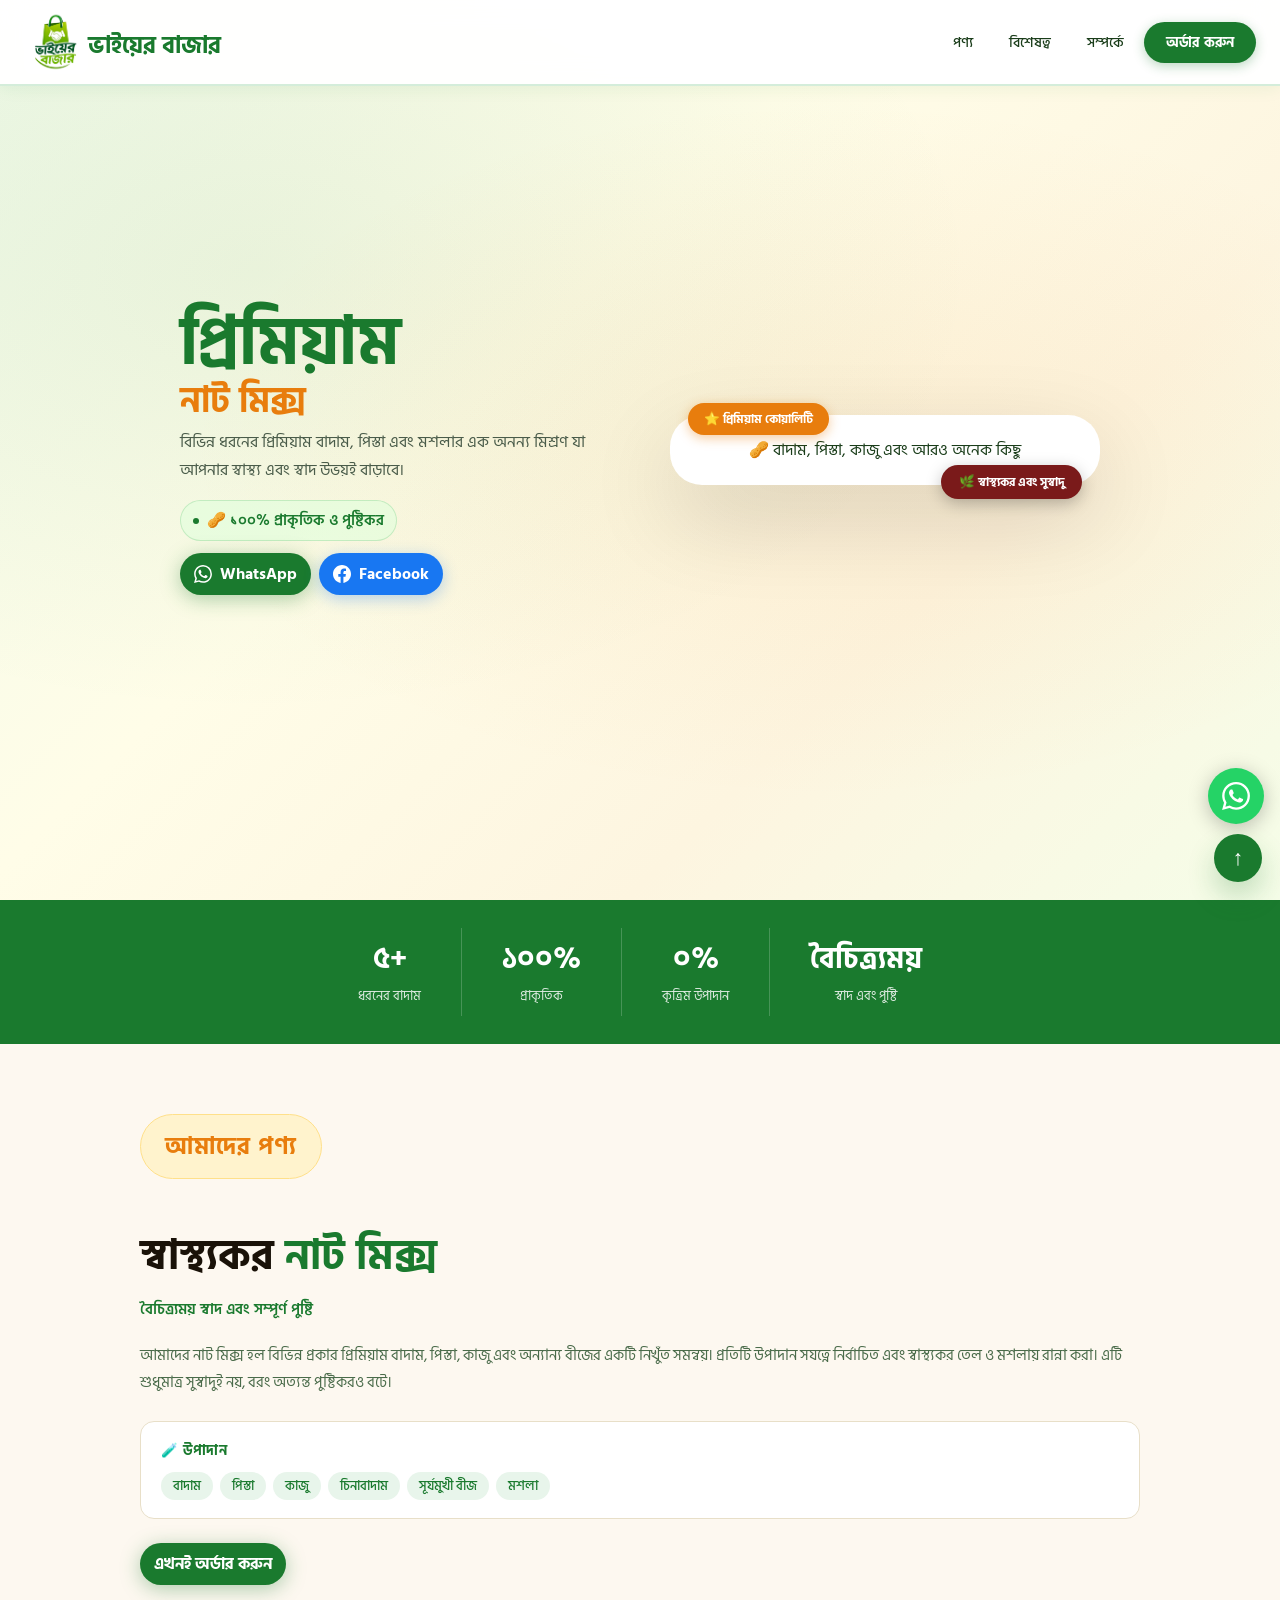
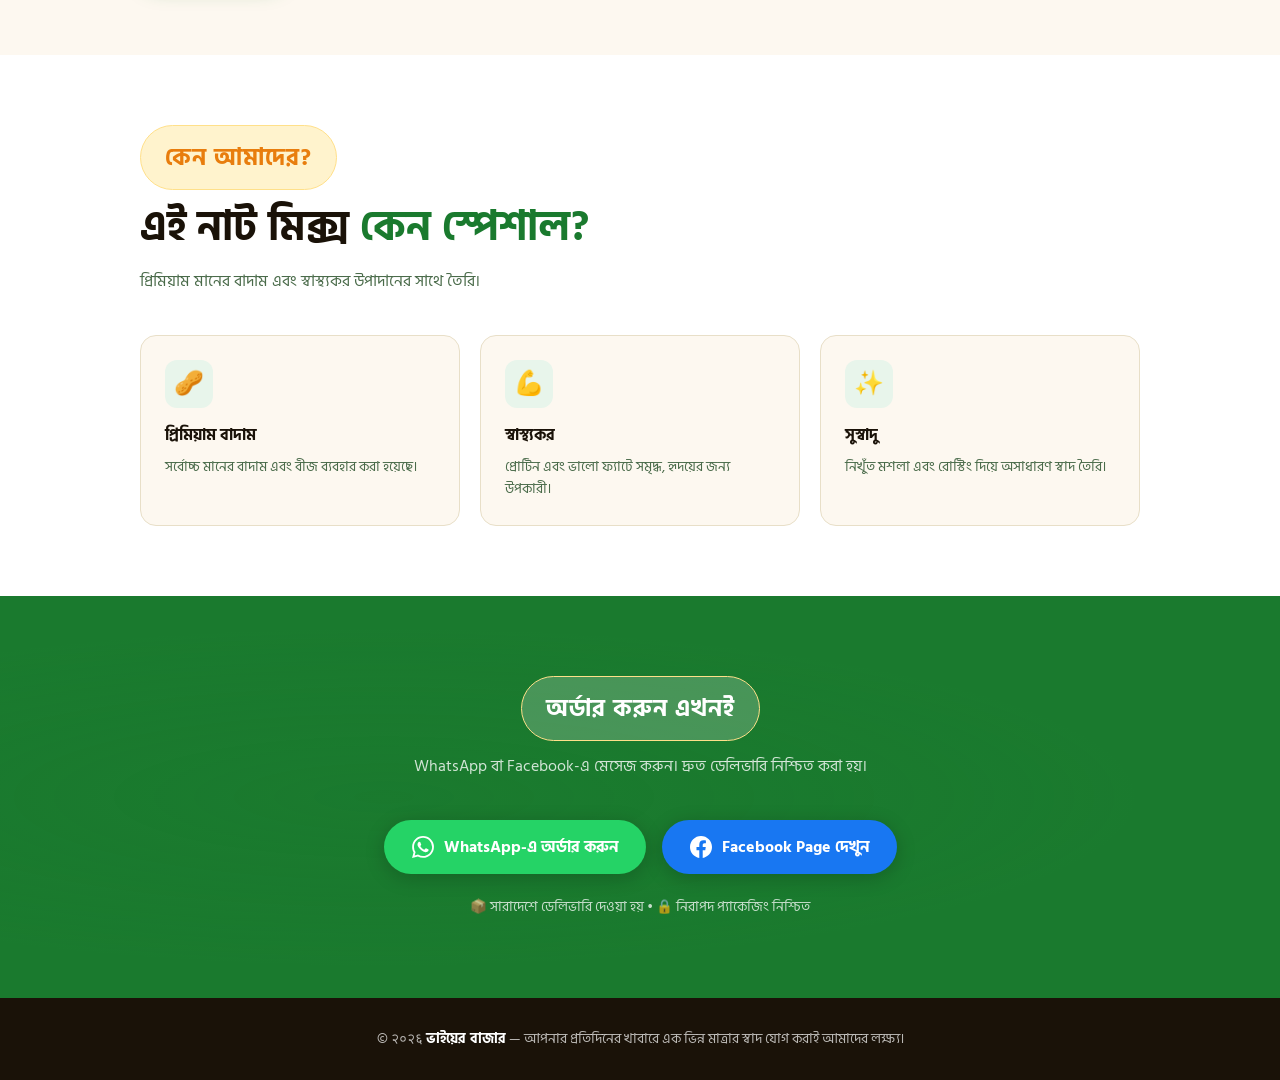
<file: products/nuts.html>
<!doctype html>
<html lang="bn">
  <head>
    <meta charset="UTF-8" />
    <meta name="viewport" content="width=device-width, initial-scale=1.0" />
    <link rel="icon" type="image/x-icon" href="/assets/bhaier-bazar.jpg" />

    <meta property="og:title" content="প্রিমিয়াম নাট মিক্স | ভাইয়ের বাজার" />
    <meta
      name="description"
      content="ভাইয়ের বাজারের প্রিমিয়াম নাট মিক্স - বাদাম, পিস্তা এবং অন্যান্য মশলাদার মিক্স। স্বাস্থ্যকর এবং সুস্বাদু।"
    />
    <meta
      name="keywords"
      content="নাট মিক্স, বাদাম, পিস্তা, কাজু, চিনাবাদাম, ভাইয়ের বাজার"
    />
    <meta
      property="og:image"
      content="https://bhaierbazar.com/assets/nuts-mix.jpg"
    />
    <meta
      property="og:url"
      content="https://bhaierbazar.com/products/nuts.html"
    />
    <meta property="og:type" content="website" />

    <title>প্রিমিয়াম নাট মিক্স | ভাইয়ের বাজার</title>
    <link rel="preconnect" href="https://fonts.googleapis.com" />
    <link rel="canonical" href="https://bhaierbazar.com/products/nuts.html" />
    <link
      href="https://fonts.googleapis.com/css2?family=Hind+Siliguri:wght@300;400;500;600;700&display=swap"
      rel="stylesheet"
    />
    <link rel="stylesheet" href="../styles.css" />
    <script type="application/ld+json">
      {
        "@context": "https://schema.org",
        "@type": "Product",
        "name": "প্রিমিয়াম নাট মিক্স",
        "brand": {
          "@type": "Brand",
          "name": "ভাইয়ের বাজার"
        },
        "description": "স্বাস্থ্যকর এবং সুস্বাদু নাট মিক্স",
        "image": "https://bhaierbazar.com/assets/nuts-mix.jpg"
      }
    </script>
  </head>
  <body id="top">
    <!-- NAV -->
    <nav>
      <a href="/" class="nav-logo">
        <img src="../assets/logo.jpg" alt="ভাইয়ের বাজার লোগো" />
        <div class="nav-logo-text">
          <span class="brand">ভাইয়ের বাজার</span>
        </div>
      </a>
      <div class="nav-links">
        <a href="/#categories">পণ্য</a>
        <a href="#why">বিশেষত্ব</a>
        <a href="/#about">সম্পর্কে</a>
        <a href="#order" class="nav-order">অর্ডার করুন</a>
      </div>
    </nav>

    <!-- HERO -->
    <section class="hero">
      <div class="hero-inner">
        <div class="hero-text">
          <h1>
            প্রিমিয়াম <br />
            <span class="orange-line">নাট মিক্স</span>
          </h1>
          <p class="hero-sub">
            বিভিন্ন ধরনের প্রিমিয়াম বাদাম, পিস্তা এবং মশলার এক অনন্য মিশ্রণ যা
            আপনার স্বাস্থ্য এবং স্বাদ উভয়ই বাড়াবে।
          </p>
          <div class="hero-badge">
            <span></span> 🥜 ১০০% প্রাকৃতিক ও পুষ্টিকর
          </div>
          <div class="hero-cta">
            <a
              href="https://wa.me/8801869051881?text=নাট%20মিক্স%20সম্পর্কে%20জানতে%20চাই"
              class="btn-primary"
              target="_blank"
            >
              <svg width="18" height="18" viewBox="0 0 24 24" fill="white">
                <path
                  d="M17.472 14.382c-.297-.149-1.758-.867-2.03-.967-.273-.099-.471-.148-.67.15-.197.297-.767.966-.94 1.164-.173.199-.347.223-.644.075-.297-.15-1.255-.463-2.39-1.475-.883-.788-1.48-1.761-1.653-2.059-.173-.297-.018-.458.13-.606.134-.133.298-.347.446-.52.149-.174.198-.298.298-.497.099-.198.05-.371-.025-.52-.075-.149-.669-1.612-.916-2.207-.242-.579-.487-.5-.669-.51-.173-.008-.371-.01-.57-.01-.198 0-.52.074-.792.372-.272.297-1.04 1.016-1.04 2.479 0 1.462 1.065 2.875 1.213 3.074.149.198 2.096 3.2 5.077 4.487.709.306 1.262.489 1.694.625.712.227 1.36.195 1.871.118.571-.085 1.758-.719 2.006-1.413.248-.694.248-1.289.173-1.413-.074-.124-.272-.198-.57-.347m-5.421 7.403h-.004a9.87 9.87 0 01-5.031-1.378l-.361-.214-3.741.982.998-3.648-.235-.374a9.86 9.86 0 01-1.51-5.26c.001-5.45 4.436-9.884 9.888-9.884 2.64 0 5.122 1.03 6.988 2.898a9.825 9.825 0 012.893 6.994c-.003 5.45-4.437 9.884-9.885 9.884m8.413-18.297A11.815 11.815 0 0012.05 0C5.495 0 .16 5.335.157 11.892c0 2.096.547 4.142 1.588 5.945L.057 24l6.305-1.654a11.882 11.882 0 005.683 1.448h.005c6.554 0 11.89-5.335 11.893-11.893a11.821 11.821 0 00-3.48-8.413Z"
                />
              </svg>
              WhatsApp
            </a>
            <a
              href="https://www.facebook.com/bhaier.bazar"
              class="btn-secondary"
              target="_blank"
            >
              <svg width="18" height="18" viewBox="0 0 24 24" fill="white">
                <path
                  d="M24 12.073c0-6.627-5.373-12-12-12s-12 5.373-12 12c0 5.99 4.388 10.954 10.125 11.854v-8.385H7.078v-3.47h3.047V9.43c0-3.007 1.792-4.669 4.533-4.669 1.312 0 2.686.235 2.686.235v2.953H15.83c-1.491 0-1.956.925-1.956 1.874v2.25h3.328l-.532 3.47h-2.796v8.385C19.612 23.027 24 18.062 24 12.073z"
                />
              </svg>
              Facebook
            </a>
          </div>
        </div>
        <div class="hero-img">
          <div class="hero-img-wrap">
            <div class="hero-img-top-badge">⭐ প্রিমিয়াম কোয়ালিটি</div>
            <div class="hero-showcase-nuts">
              🥜 বাদাম, পিস্তা, কাজু এবং আরও অনেক কিছু
            </div>
            <div class="hero-img-badge">🌿 স্বাস্থ্যকর এবং সুস্বাদু</div>
          </div>
        </div>
      </div>
    </section>

    <!-- STATS -->
    <div class="stats-bar">
      <div class="stat">
        <span class="stat-num">৫+</span
        ><span class="stat-label">ধরনের বাদাম</span>
      </div>
      <div class="stat">
        <span class="stat-num">১০০%</span
        ><span class="stat-label">প্রাকৃতিক</span>
      </div>
      <div class="stat">
        <span class="stat-num">০%</span
        ><span class="stat-label">কৃত্রিম উপাদান</span>
      </div>
      <div class="stat">
        <span class="stat-num">বৈচিত্র্যময়</span
        ><span class="stat-label">স্বাদ এবং পুষ্টি</span>
      </div>
    </div>

    <!-- ABOUT PRODUCT -->
    <section id="product">
      <div class="section-inner">
        <span class="section-tag">আমাদের পণ্য</span>
        <div class="product-layout">
          <div class="product-info">
            <h3 class="section-title">স্বাস্থ্যকর <em>নাট মিক্স</em></h3>
            <div class="product-tagline">
              বৈচিত্র্যময় স্বাদ এবং সম্পূর্ণ পুষ্টি
            </div>
            <p class="product-desc">
              আমাদের নাট মিক্স হল বিভিন্ন প্রকার প্রিমিয়াম বাদাম, পিস্তা, কাজু
              এবং অন্যান্য বীজের একটি নিখুঁত সমন্বয়। প্রতিটি উপাদান সযত্নে
              নির্বাচিত এবং স্বাস্থ্যকর তেল ও মশলায় রান্না করা। এটি শুধুমাত্র
              সুস্বাদুই নয়, বরং অত্যন্ত পুষ্টিকরও বটে।
            </p>
            <div class="ingredients-box">
              <h4>🧪 উপাদান</h4>
              <div class="ingredient-tags">
                <span class="tag">বাদাম</span>
                <span class="tag">পিস্তা</span>
                <span class="tag">কাজু</span>
                <span class="tag">চিনাবাদাম</span>
                <span class="tag">সূর্যমুখী বীজ</span>
                <span class="tag">মশলা</span>
              </div>
            </div>
            <div class="hero-cta">
              <a
                href="https://wa.me/8801869051881?text=নাট%20মিক্স%20অর্ডার%20করতে%20চাই"
                class="btn-primary"
                target="_blank"
              >
                এখনই অর্ডার করুন
              </a>
            </div>
          </div>
        </div>
      </div>
    </section>

    <!-- WHY SPECIAL -->
    <section id="why">
      <div class="section-inner">
        <span class="section-tag">কেন আমাদের?</span>
        <h2 class="section-title">এই নাট মিক্স <em>কেন স্পেশাল?</em></h2>
        <p class="section-sub">
          প্রিমিয়াম মানের বাদাম এবং স্বাস্থ্যকর উপাদানের সাথে তৈরি।
        </p>
        <div class="why-grid">
          <div class="why-card">
            <div class="why-icon">🥜</div>
            <h3>প্রিমিয়াম বাদাম</h3>
            <p>সর্বোচ্চ মানের বাদাম এবং বীজ ব্যবহার করা হয়েছে।</p>
          </div>
          <div class="why-card">
            <div class="why-icon">💪</div>
            <h3>স্বাস্থ্যকর</h3>
            <p>প্রোটিন এবং ভালো ফ্যাটে সমৃদ্ধ, হৃদয়ের জন্য উপকারী।</p>
          </div>
          <div class="why-card">
            <div class="why-icon">✨</div>
            <h3>সুস্বাদু</h3>
            <p>নিখুঁত মশলা এবং রোস্টিং দিয়ে অসাধারণ স্বাদ তৈরি।</p>
          </div>
        </div>
      </div>
    </section>

    <!-- ORDER -->
    <section id="order">
      <div class="section-inner">
        <span class="section-tag">অর্ডার করুন এখনই</span>
        <p class="section-sub">
          WhatsApp বা Facebook-এ মেসেজ করুন। দ্রুত ডেলিভারি নিশ্চিত করা হয়।
        </p>
        <div class="order-buttons">
          <a
            href="https://wa.me/8801869051881"
            class="btn-whatsapp"
            target="_blank"
          >
            <svg
              class="btn-icon"
              viewBox="0 0 24 24"
              xmlns="http://www.w3.org/2000/svg"
            >
              <path
                d="M17.472 14.382c-.297-.149-1.758-.867-2.03-.967-.273-.099-.471-.148-.67.15-.197.297-.767.966-.94 1.164-.173.199-.347.223-.644.075-.297-.15-1.255-.463-2.39-1.475-.883-.788-1.48-1.761-1.653-2.059-.173-.297-.018-.458.13-.606.134-.133.298-.347.446-.52.149-.174.198-.298.298-.497.099-.198.05-.371-.025-.52-.075-.149-.669-1.612-.916-2.207-.242-.579-.487-.5-.669-.51-.173-.008-.371-.01-.57-.01-.198 0-.52.074-.792.372-.272.297-1.04 1.016-1.04 2.479 0 1.462 1.065 2.875 1.213 3.074.149.198 2.096 3.2 5.077 4.487.709.306 1.262.489 1.694.625.712.227 1.36.195 1.871.118.571-.085 1.758-.719 2.006-1.413.248-.694.248-1.289.173-1.413-.074-.124-.272-.198-.57-.347m-5.421 7.403h-.004a9.87 9.87 0 01-5.031-1.378l-.361-.214-3.741.982.998-3.648-.235-.374a9.86 9.86 0 01-1.51-5.26c.001-5.45 4.436-9.884 9.888-9.884 2.64 0 5.122 1.03 6.988 2.898a9.825 9.825 0 012.893 6.994c-.003 5.45-4.437 9.884-9.885 9.884m8.413-18.297A11.815 11.815 0 0012.05 0C5.495 0 .16 5.335.157 11.892c0 2.096.547 4.142 1.588 5.945L.057 24l6.305-1.654a11.882 11.882 0 005.683 1.448h.005c6.554 0 11.89-5.335 11.893-11.893a11.821 11.821 0 00-3.48-8.413Z"
                fill="white"
              />
            </svg>
            WhatsApp-এ অর্ডার করুন
          </a>
          <a
            href="https://www.facebook.com/bhaier.bazar"
            class="btn-facebook"
            target="_blank"
          >
            <svg
              class="btn-icon"
              viewBox="0 0 24 24"
              xmlns="http://www.w3.org/2000/svg"
            >
              <path
                d="M24 12.073c0-6.627-5.373-12-12-12s-12 5.373-12 12c0 5.99 4.388 10.954 10.125 11.854v-8.385H7.078v-3.47h3.047V9.43c0-3.007 1.792-4.669 4.533-4.669 1.312 0 2.686.235 2.686.235v2.953H15.83c-1.491 0-1.956.925-1.956 1.874v2.25h3.328l-.532 3.47h-2.796v8.385C19.612 23.027 24 18.062 24 12.073z"
                fill="white"
              />
            </svg>
            Facebook Page দেখুন
          </a>
        </div>
        <p class="order-note">
          📦 সারাদেশে ডেলিভারি দেওয়া হয় • 🔒 নিরাপদ প্যাকেজিং নিশ্চিত
        </p>
      </div>
    </section>

    <!-- FOOTER -->
    <footer>
      <p>
        © २०२६ <strong>ভাইয়ের বাজার</strong> — আপনার প্রতিদিনের খাবারে এক ভিন্ন
        মাত্রার স্বাদ যোগ করাই আমাদের লক্ষ্য।
      </p>
    </footer>

    <!-- FLOATING ACTIONS -->
    <div class="float-actions">
      <a
        href="https://wa.me/8801869051881"
        class="float-wa"
        target="_blank"
        title="WhatsApp-এ অর্ডার করুন"
      >
        <svg viewBox="0 0 24 24" xmlns="http://www.w3.org/2000/svg">
          <path
            d="M17.472 14.382c-.297-.149-1.758-.867-2.03-.967-.273-.099-.471-.148-.67.15-.197.297-.767.966-.94 1.164-.173.199-.347.223-.644.075-.297-.15-1.255-.463-2.39-1.475-.883-.788-1.48-1.761-1.653-2.059-.173-.297-.018-.458.13-.606.134-.133.298-.347.446-.52.149-.174.198-.298.298-.497.099-.198.05-.371-.025-.52-.075-.149-.669-1.612-.916-2.207-.242-.579-.487-.5-.669-.51-.173-.008-.371-.01-.57-.01-.198 0-.52.074-.792.372-.272.297-1.04 1.016-1.04 2.479 0 1.462 1.065 2.875 1.213 3.074.149.198 2.096 3.2 5.077 4.487.709.306 1.262.489 1.694.625.712.227 1.36.195 1.871.118.571-.085 1.758-.719 2.006-1.413.248-.694.248-1.289.173-1.413-.074-.124-.272-.198-.57-.347m-5.421 7.403h-.004a9.87 9.87 0 01-5.031-1.378l-.361-.214-3.741.982.998-3.648-.235-.374a9.86 9.86 0 01-1.51-5.26c.001-5.45 4.436-9.884 9.888-9.884 2.64 0 5.122 1.03 6.988 2.898a9.825 9.825 0 012.893 6.994c-.003 5.45-4.437 9.884-9.885 9.884m8.413-18.297A11.815 11.815 0 0012.05 0C5.495 0 .16 5.335.157 11.892c0 2.096.547 4.142 1.588 5.945L.057 24l6.305-1.654a11.882 11.882 0 005.683 1.448h.005c6.554 0 11.89-5.335 11.893-11.893a11.821 11.821 0 00-3.48-8.413Z"
          />
        </svg>
      </a>
      <a href="#top" class="scroll-top-btn" aria-label="উপরে যান">↑</a>
    </div>
  </body>
</html>
</file>
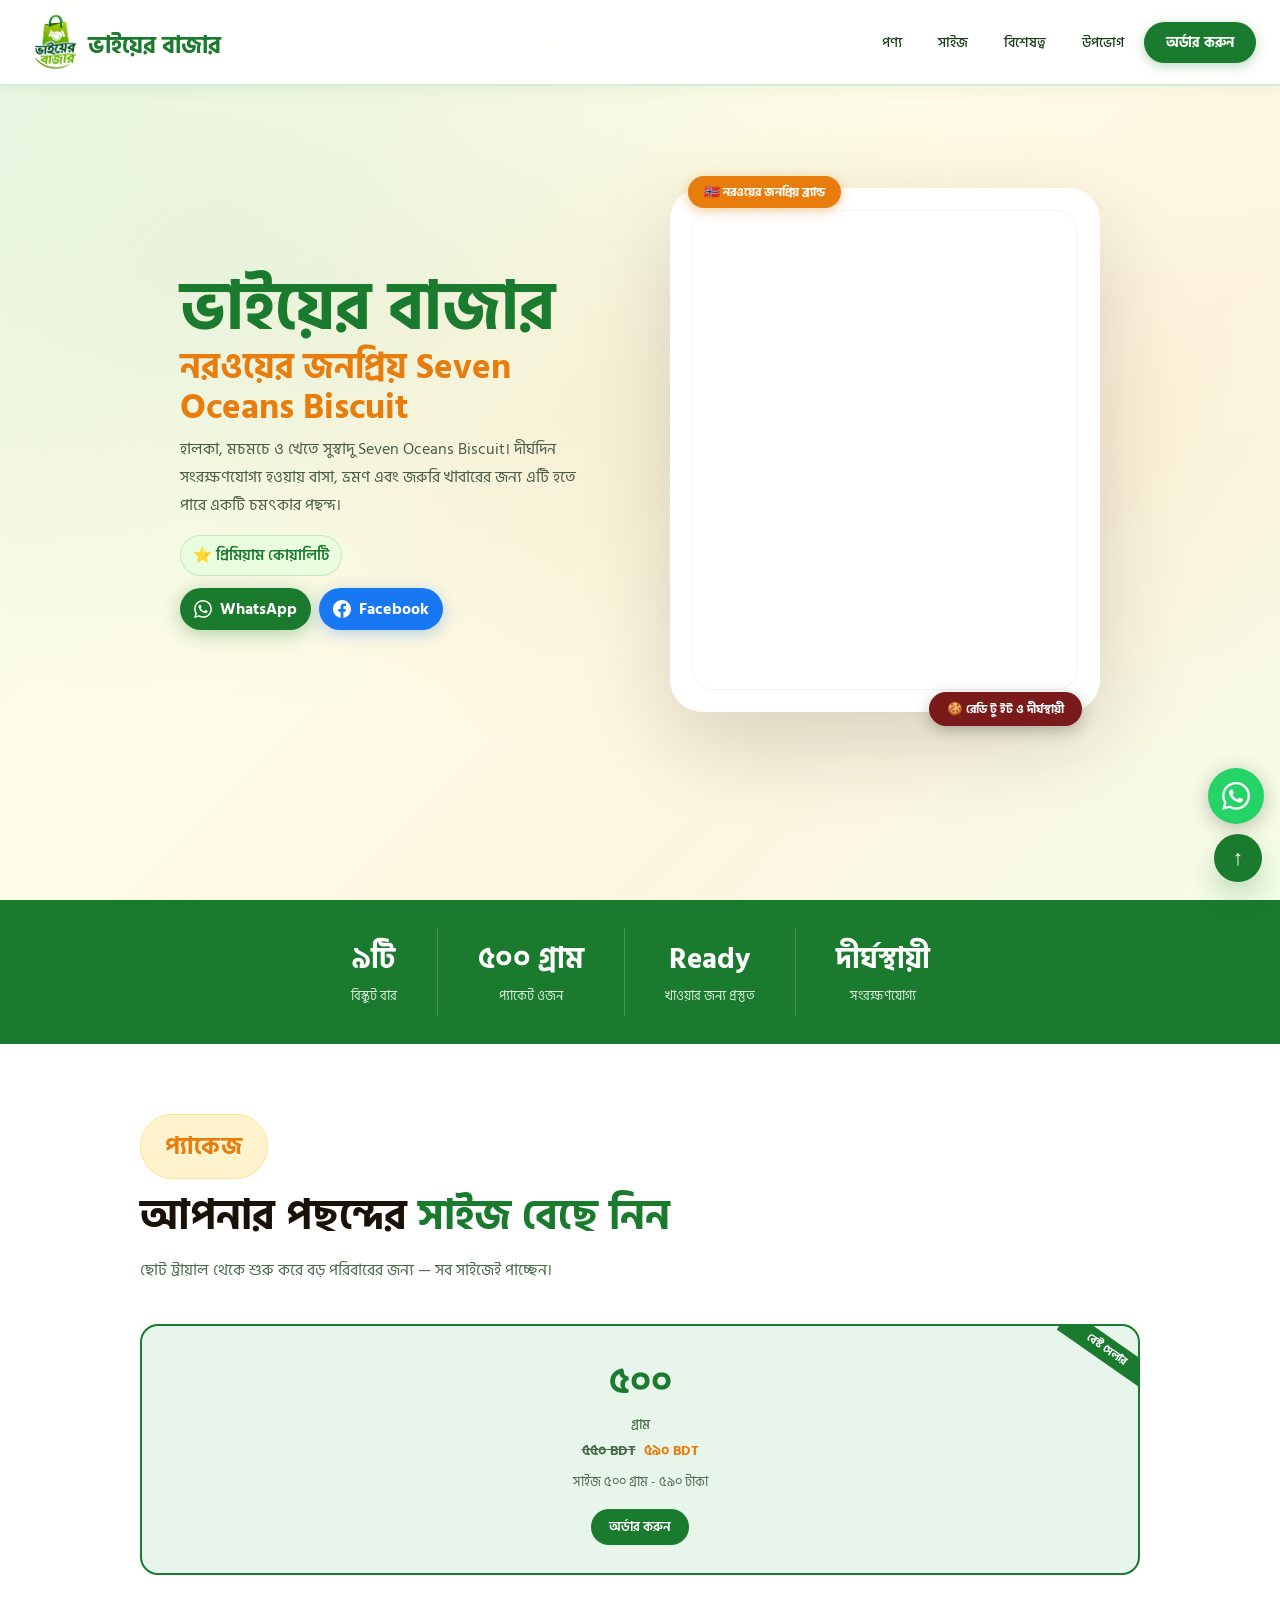
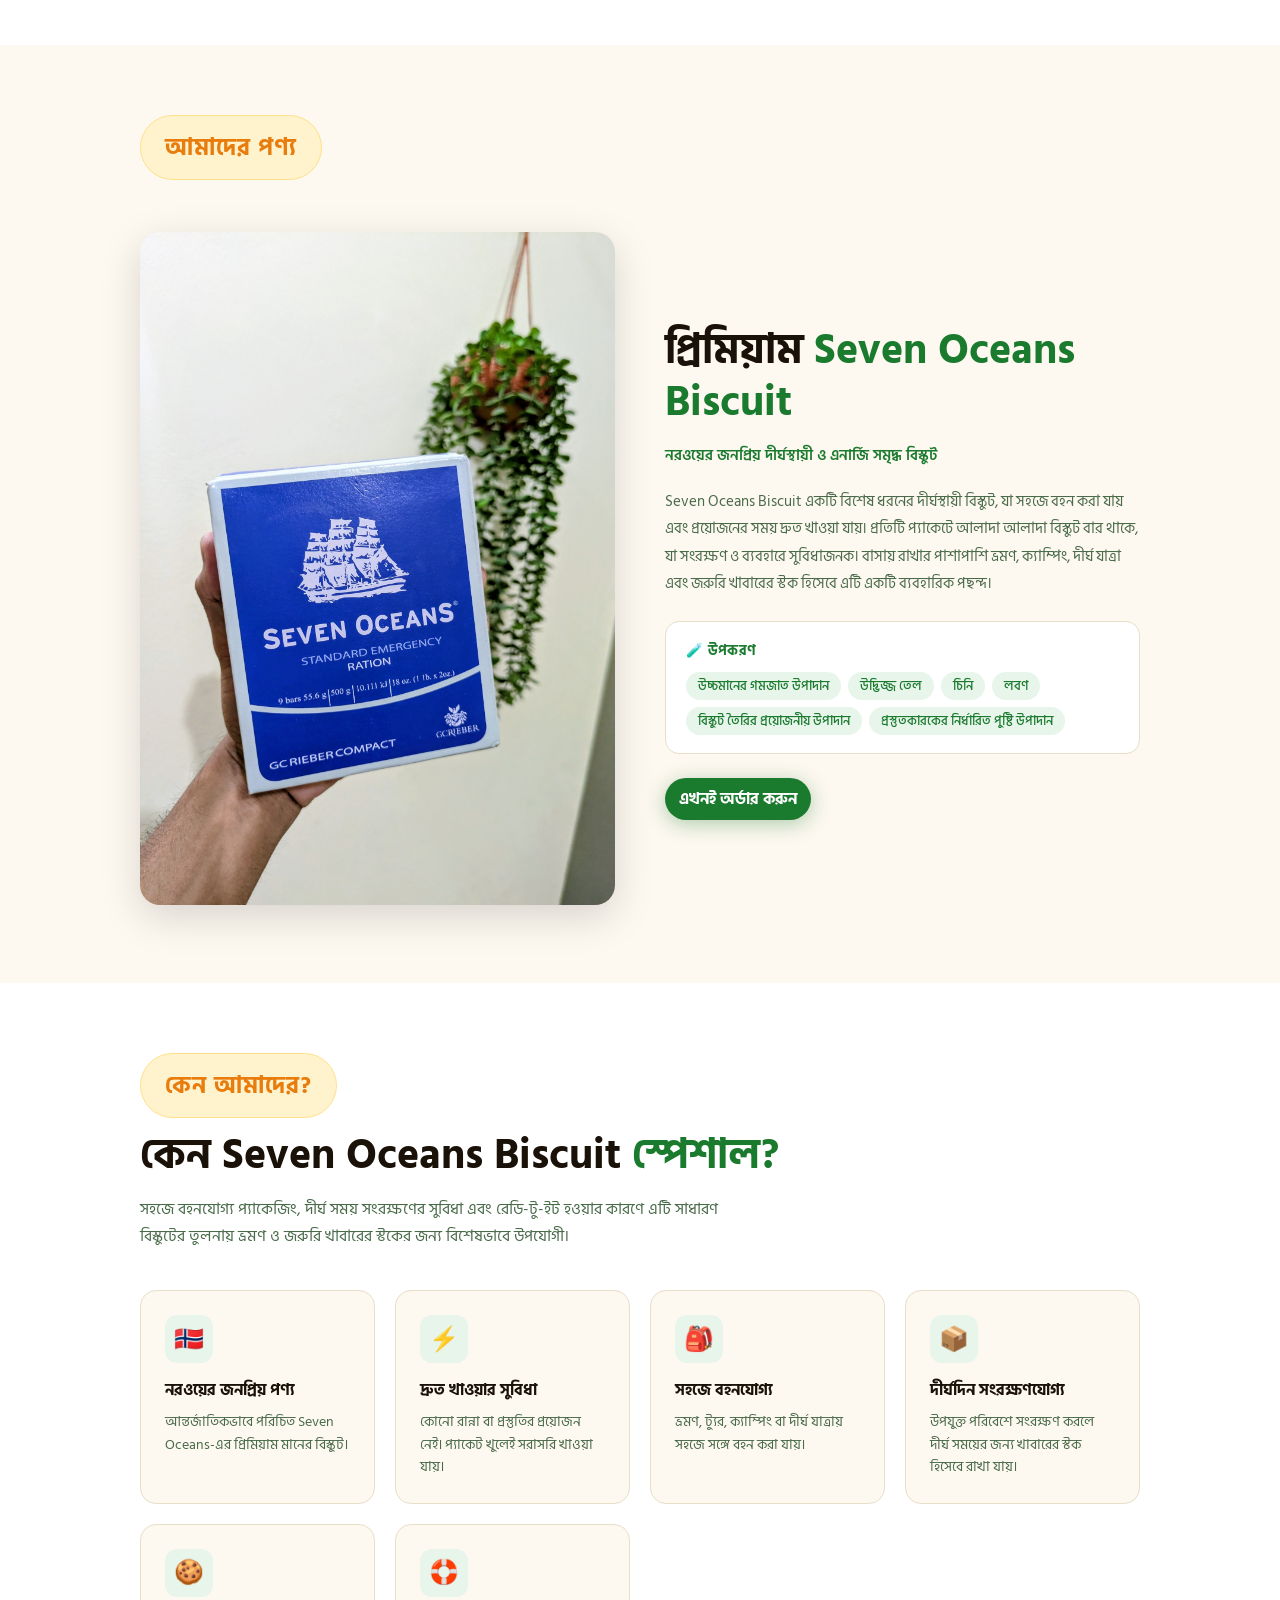
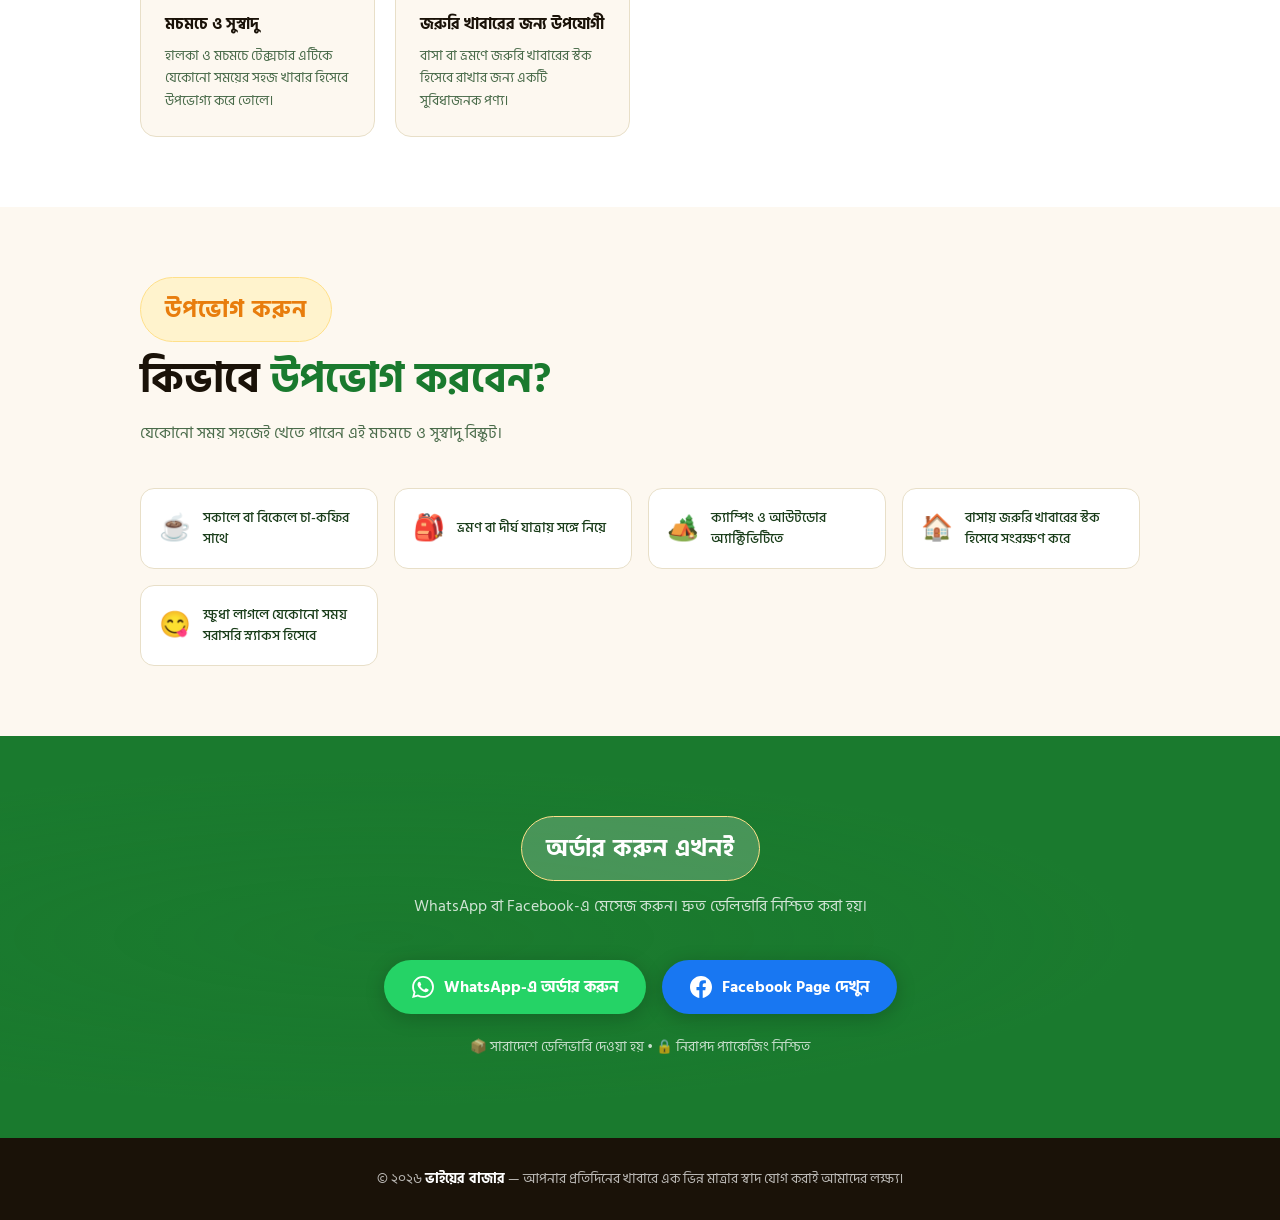
<file: products/seven-oceans-biscuit.html>
<!doctype html>
<html lang="bn">
  <head>
    <meta charset="UTF-8" />
    <meta name="viewport" content="width=device-width, initial-scale=1.0" />
    <link rel="icon" type="image/x-icon" href="/assets/bhaier-bazar.jpg" />

    <meta property="og:title" content="Seven Oceans Biscuit" />
    <meta
      name="description"
      content="ভাইয়ের বাজারের প্রিমিয়াম Seven Oceans Norwegian Biscuit। নরওয়ের জনপ্রিয় দীর্ঘস্থায়ী ও এনার্জি সমৃদ্ধ বিস্কুট।"
    />
    <meta
      name="keywords"
      content="Seven Oceans Biscuit, বিস্কুট, নরওয়ের বিস্কুট, bhaier bazar, ভাইয়ের বাজার"
    />
    <meta
      property="og:image"
      content="https://bhaierbazar.com/assets/seven-ocean/sevenocean3.jpg"
    />
    <meta
      property="og:image:alt"
      content="Seven Oceans Norwegian Biscuit"
    />
    <meta
      property="og:url"
      content="https://bhaierbazar.com/products/seven-oceans-biscuit.html"
    />
    <meta property="og:type" content="website" />

    <title>Seven Oceans Biscuit | ভাইয়ের বাজার - প্রিমিয়াম বিস্কুট</title>
    <link rel="preconnect" href="https://fonts.googleapis.com" />
    <link
      rel="canonical"
      href="https://bhaierbazar.com/products/seven-oceans-biscuit.html"
    />
    <link
      href="https://fonts.googleapis.com/css2?family=Hind+Siliguri:wght@300;400;500;600;700&display=swap"
      rel="stylesheet"
    />
    <link rel="stylesheet" href="../styles.css" />
    <script type="application/ld+json">
      {
        "@context": "https://schema.org",
        "@type": "Product",
        "name": "Seven Oceans Biscuit",
        "brand": {
          "@type": "Brand",
          "name": "ভাইয়ের বাজার"
        },
        "description": "Premium Seven Oceans Norwegian Biscuit",
        "image": "https://bhaierbazar.com/assets/bhaier-bazar.jpg"
      }
    </script>
  </head>
  <body id="top">
    <!-- NAV -->
    <nav>
      <a href="/" class="nav-logo">
        <img src="../assets/logo.jpg" alt="ভাইয়ের বাজার লোগো" />
        <div class="nav-logo-text">
          <span class="brand">ভাইয়ের বাজার</span>
        </div>
      </a>
      <div class="nav-links">
        <a href="#product">পণ্য</a>
        <a href="#sizes">সাইজ</a>
        <a href="#why">বিশেষত্ব</a>
        <a href="#enjoy">উপভোগ</a>
        <a href="#order" class="nav-order">অর্ডার করুন</a>
      </div>
    </nav>

    <!-- HERO -->
    <section class="hero">
      <div class="hero-inner">
        <div class="hero-text">
          <h1>
            <span id="hero-title"></span><br />
            <span class="orange-line" id="hero-subtitle"></span>
          </h1>
          <p class="hero-sub" id="hero-description"></p>
          <div class="hero-badge" id="hero-badge"></div>
          <div class="hero-cta">
            <a
              href="https://wa.me/8801869051881"
              class="btn-primary"
              target="_blank"
            >
              <svg width="18" height="18" viewBox="0 0 24 24" fill="white">
                <path
                  d="M17.472 14.382c-.297-.149-1.758-.867-2.03-.967-.273-.099-.471-.148-.67.15-.197.297-.767.966-.94 1.164-.173.199-.347.223-.644.075-.297-.15-1.255-.463-2.39-1.475-.883-.788-1.48-1.761-1.653-2.059-.173-.297-.018-.458.13-.606.134-.133.298-.347.446-.52.149-.174.198-.298.298-.497.099-.198.05-.371-.025-.52-.075-.149-.669-1.612-.916-2.207-.242-.579-.487-.5-.669-.51-.173-.008-.371-.01-.57-.01-.198 0-.52.074-.792.372-.272.297-1.04 1.016-1.04 2.479 0 1.462 1.065 2.875 1.213 3.074.149.198 2.096 3.2 5.077 4.487.709.306 1.262.489 1.694.625.712.227 1.36.195 1.871.118.571-.085 1.758-.719 2.006-1.413.248-.694.248-1.289.173-1.413-.074-.124-.272-.198-.57-.347m-5.421 7.403h-.004a9.87 9.87 0 01-5.031-1.378l-.361-.214-3.741.982.998-3.648-.235-.374a9.86 9.86 0 01-1.51-5.26c.001-5.45 4.436-9.884 9.888-9.884 2.64 0 5.122 1.03 6.988 2.898a9.825 9.825 0 012.893 6.994c-.003 5.45-4.437 9.884-9.885 9.884m8.413-18.297A11.815 11.815 0 0012.05 0C5.495 0 .16 5.335.157 11.892c0 2.096.547 4.142 1.588 5.945L.057 24l6.305-1.654a11.882 11.882 0 005.683 1.448h.005c6.554 0 11.89-5.335 11.893-11.893a11.821 11.821 0 00-3.48-8.413Z"
                />
              </svg>
              WhatsApp
            </a>
            <a
              href="https://www.facebook.com/bhaier.bazar"
              class="btn-secondary"
              target="_blank"
            >
              <svg width="18" height="18" viewBox="0 0 24 24" fill="white">
                <path
                  d="M24 12.073c0-6.627-5.373-12-12-12s-12 5.373-12 12c0 5.99 4.388 10.954 10.125 11.854v-8.385H7.078v-3.47h3.047V9.43c0-3.007 1.792-4.669 4.533-4.669 1.312 0 2.686.235 2.686.235v2.953H15.83c-1.491 0-1.956.925-1.956 1.874v2.25h3.328l-.532 3.47h-2.796v8.385C19.612 23.027 24 18.062 24 12.073z"
                />
              </svg>
              Facebook
            </a>
          </div>
        </div>
        <div class="hero-img">
          <div class="hero-img-wrap">
            <div class="hero-img-top-badge" id="hero-top-badge"></div>
            <div class="hero-slider" id="hero-slider">
              <!-- Carousel images will be populated here -->
            </div>
            <div class="hero-img-badge" id="hero-bottom-badge"></div>
          </div>
        </div>
      </div>
    </section>

    <!-- STATS -->
    <div class="stats-bar" id="stats-bar">
      <!-- Stats will be populated here -->
    </div>

    <!-- SIZES -->
    <section id="sizes">
      <div class="section-inner">
        <span class="section-tag">প্যাকেজ</span>
        <h2 class="section-title">আপনার পছন্দের <em>সাইজ বেছে নিন</em></h2>
        <p class="section-sub">
          ছোট ট্রায়াল থেকে শুরু করে বড় পরিবারের জন্য — সব সাইজেই পাচ্ছেন।
        </p>
        <div class="sizes-grid" id="sizes-grid">
          <!-- Size cards will be populated here -->
        </div>
      </div>
    </section>

    <!-- PRODUCT -->
    <section id="product">
      <div class="section-inner">
        <span class="section-tag">আমাদের পণ্য</span>
        <div class="product-layout">
          <div class="product-imgs">
            <img src="" alt="" />
            <!-- Image will be populated here -->
          </div>
          <div class="product-info">
            <h3 class="section-title">
              <!-- title  -->
              <em>
                <!-- titleEmphasis -->
              </em>
            </h3>
            <div class="product-tagline"></div>
            <p class="product-desc">
              <!-- description -->
            </p>
            <div class="ingredients-box">
              <h4>🧪 উপকরণ</h4>
              <div class="ingredient-tags">
                <!-- Ingredients will be populated here -->
              </div>
            </div>
            <div class="hero-cta">
              <a
                href="https://wa.me/8801869051881"
                class="btn-primary"
                target="_blank"
              >
                এখনই অর্ডার করুন
              </a>
            </div>
          </div>
        </div>
      </div>
    </section>

    <!-- WHY SPECIAL -->
    <section id="why">
      <div class="section-inner">
        <span class="section-tag">কেন আমাদের?</span>
        <h2 class="section-title"><em></em></h2>
        <p class="section-sub"></p>
        <div class="why-grid">
          <!-- Why special cards will be populated here -->
        </div>
      </div>
    </section>

    <!-- HOW TO ENJOY -->
    <section id="enjoy">
      <div class="section-inner">
        <span class="section-tag">উপভোগ করুন</span>
        <h2 class="section-title"><em></em></h2>
        <p class="section-sub"></p>
        <div class="enjoy-grid">
          <!-- How to enjoy items will be populated here -->
        </div>
      </div>
    </section>

    <!-- ORDER -->
    <section id="order">
      <div class="section-inner">
        <span class="section-tag">অর্ডার করুন এখনই</span>
        <p class="section-sub">
          WhatsApp বা Facebook-এ মেসেজ করুন। দ্রুত ডেলিভারি নিশ্চিত করা হয়।
        </p>
        <div class="order-buttons">
          <a
            href="https://wa.me/8801869051881"
            class="btn-whatsapp"
            target="_blank"
          >
            <svg
              class="btn-icon"
              viewBox="0 0 24 24"
              xmlns="http://www.w3.org/2000/svg"
            >
              <path
                d="M17.472 14.382c-.297-.149-1.758-.867-2.03-.967-.273-.099-.471-.148-.67.15-.197.297-.767.966-.94 1.164-.173.199-.347.223-.644.075-.297-.15-1.255-.463-2.39-1.475-.883-.788-1.48-1.761-1.653-2.059-.173-.297-.018-.458.13-.606.134-.133.298-.347.446-.52.149-.174.198-.298.298-.497.099-.198.05-.371-.025-.52-.075-.149-.669-1.612-.916-2.207-.242-.579-.487-.5-.669-.51-.173-.008-.371-.01-.57-.01-.198 0-.52.074-.792.372-.272.297-1.04 1.016-1.04 2.479 0 1.462 1.065 2.875 1.213 3.074.149.198 2.096 3.2 5.077 4.487.709.306 1.262.489 1.694.625.712.227 1.36.195 1.871.118.571-.085 1.758-.719 2.006-1.413.248-.694.248-1.289.173-1.413-.074-.124-.272-.198-.57-.347m-5.421 7.403h-.004a9.87 9.87 0 01-5.031-1.378l-.361-.214-3.741.982.998-3.648-.235-.374a9.86 9.86 0 01-1.51-5.26c.001-5.45 4.436-9.884 9.888-9.884 2.64 0 5.122 1.03 6.988 2.898a9.825 9.825 0 012.893 6.994c-.003 5.45-4.437 9.884-9.885 9.884m8.413-18.297A11.815 11.815 0 0012.05 0C5.495 0 .16 5.335.157 11.892c0 2.096.547 4.142 1.588 5.945L.057 24l6.305-1.654a11.882 11.882 0 005.683 1.448h.005c6.554 0 11.89-5.335 11.893-11.893a11.821 11.821 0 00-3.48-8.413Z"
                fill="white"
              />
            </svg>
            WhatsApp-এ অর্ডার করুন
          </a>
          <a
            href="https://www.facebook.com/bhaier.bazar"
            class="btn-facebook"
            target="_blank"
          >
            <svg
              class="btn-icon"
              viewBox="0 0 24 24"
              xmlns="http://www.w3.org/2000/svg"
            >
              <path
                d="M24 12.073c0-6.627-5.373-12-12-12s-12 5.373-12 12c0 5.99 4.388 10.954 10.125 11.854v-8.385H7.078v-3.47h3.047V9.43c0-3.007 1.792-4.669 4.533-4.669 1.312 0 2.686.235 2.686.235v2.953H15.83c-1.491 0-1.956.925-1.956 1.874v2.25h3.328l-.532 3.47h-2.796v8.385C19.612 23.027 24 18.062 24 12.073z"
                fill="white"
              />
            </svg>
            Facebook Page দেখুন
          </a>
        </div>
        <p class="order-note">
          📦 সারাদেশে ডেলিভারি দেওয়া হয় • 🔒 নিরাপদ প্যাকেজিং নিশ্চিত
        </p>
      </div>
    </section>

    <!-- FOOTER -->
    <footer>
      <p>
        © ২০২৬ <strong>ভাইয়ের বাজার</strong> — আপনার প্রতিদিনের খাবারে এক ভিন্ন
        মাত্রার স্বাদ যোগ করাই আমাদের লক্ষ্য।
      </p>
    </footer>

    <!-- FLOATING ACTIONS -->
    <div class="float-actions">
      <a
        href="https://wa.me/8801869051881"
        class="float-wa"
        target="_blank"
        title="WhatsApp-এ অর্ডার করুন"
      >
        <svg viewBox="0 0 24 24" xmlns="http://www.w3.org/2000/svg">
          <path
            d="M17.472 14.382c-.297-.149-1.758-.867-2.03-.967-.273-.099-.471-.148-.67.15-.197.297-.767.966-.94 1.164-.173.199-.347.223-.644.075-.297-.15-1.255-.463-2.39-1.475-.883-.788-1.48-1.761-1.653-2.059-.173-.297-.018-.458.13-.606.134-.133.298-.347.446-.52.149-.174.198-.298.298-.497.099-.198.05-.371-.025-.52-.075-.149-.669-1.612-.916-2.207-.242-.579-.487-.5-.669-.51-.173-.008-.371-.01-.57-.01-.198 0-.52.074-.792.372-.272.297-1.04 1.016-1.04 2.479 0 1.462 1.065 2.875 1.213 3.074.149.198 2.096 3.2 5.077 4.487.709.306 1.262.489 1.694.625.712.227 1.36.195 1.871.118.571-.085 1.758-.719 2.006-1.413.248-.694.248-1.289.173-1.413-.074-.124-.272-.198-.57-.347m-5.421 7.403h-.004a9.87 9.87 0 01-5.031-1.378l-.361-.214-3.741.982.998-3.648-.235-.374a9.86 9.86 0 01-1.51-5.26c.001-5.45 4.436-9.884 9.888-9.884 2.64 0 5.122 1.03 6.988 2.898a9.825 9.825 0 012.893 6.994c-.003 5.45-4.437 9.884-9.885 9.884m8.413-18.297A11.815 11.815 0 0012.05 0C5.495 0 .16 5.335.157 11.892c0 2.096.547 4.142 1.588 5.945L.057 24l6.305-1.654a11.882 11.882 0 005.683 1.448h.005c6.554 0 11.89-5.335 11.893-11.893a11.821 11.821 0 00-3.48-8.413Z"
          />
        </svg>
      </a>
      <a href="#top" class="scroll-top-btn" aria-label="উপরে যান">↑</a>
    </div>

    <script src="../products.js"></script>
    <script>
      // Helper function to convert numbers to Bengali numerals
      function convertToBengali(num) {
        const bengaliNumbers = [
          "০",
          "১",
          "२",
          "३",
          "४",
          "५",
          "६",
          "७",
          "८",
          "९",
        ];
        return String(num)
          .split("")
          .map((digit) => {
            if (digit === "0") return "०";
            if (digit === "1") return "१";
            if (digit === "2") return "२";
            if (digit === "3") return "३";
            if (digit === "4") return "४";
            if (digit === "5") return "५";
            if (digit === "6") return "६";
            if (digit === "7") return "७";
            if (digit === "8") return "८";
            if (digit === "9") return "९";
            return digit;
          })
          .join("");
      }

      document.addEventListener("DOMContentLoaded", function () {
        const product = getProductById("seven-oceans-biscuit");

        if (!product) {
          console.error("Product not found");
          return;
        }

        // HERO SECTION
        const hero = product.hero;
        document.getElementById("hero-title").textContent = hero.title;
        document.getElementById("hero-subtitle").textContent = hero.subtitle;
        document.getElementById("hero-description").textContent =
          hero.description;
        document.getElementById("hero-badge").textContent = hero.badge;
        document.getElementById("hero-top-badge").textContent = hero.topBadge;
        document.getElementById("hero-bottom-badge").textContent =
          hero.bottomBadge;

        // CAROUSEL IMAGES
        const sliderContainer = document.getElementById("hero-slider");
        product.carouselImages.forEach((image) => {
          const img = document.createElement("img");
          img.src = image.src;
          img.alt = image.alt;
          img.className = "slide";
          sliderContainer.appendChild(img);
        });

        // STATS BAR
        const statsContainer = document.getElementById("stats-bar");
        product.stats.forEach((stat) => {
          const statDiv = document.createElement("div");
          statDiv.className = "stat";
          statDiv.innerHTML = `<span class="stat-num">${stat.number}</span><span class="stat-label">${stat.label}</span>`;
          statsContainer.appendChild(statDiv);
        });

        // SIZES GRID
        const sizesContainer = document.getElementById("sizes-grid");
        product.sizes.forEach((size, index) => {
          const sizeCard = document.createElement("div");
          sizeCard.className = "size-card";
          if (index === 0) sizeCard.classList.add("featured"); // Mark the only size as featured

          const bengaliGrams = convertToBengali(size.grams);
          const bengaliOriginalPrice = convertToBengali(size.originalPrice);
          const bengaliPrice = convertToBengali(size.price);

          sizeCard.innerHTML = `
            <span class="size-grams">${bengaliGrams}</span>
            <span class="size-unit">গ্রাম</span><br />
            <span class="size-price"><s>${bengaliOriginalPrice} BDT</s> ${bengaliPrice} BDT</span>
            <p class="size-desc">সাইজ ${bengaliGrams} গ্রাম - ${bengaliPrice} টাকা</p>
            <a href="https://wa.me/8801869051881?text=${bengaliGrams} গ্রাম ${product.name} অর্ডার করতে চাই" target="_blank">অর্ডার করুন</a>
          `;
          sizesContainer.appendChild(sizeCard);
        });

        // PRODUCT SECTION
        const productInfo = product.product;
        document.querySelector(".product-imgs img").src = productInfo.image;
        document.querySelector(".product-imgs img").alt = product.name;

        const productTitle = document.querySelector("#product .section-title");
        productTitle.innerHTML = `${productInfo.title} <em>${productInfo.titleEmphasis}</em>`;

        document.querySelector(".product-tagline").textContent =
          productInfo.tagline;
        document.querySelector(".product-desc").textContent =
          productInfo.description;

        // INGREDIENTS
        const ingredientTags = document.querySelector(".ingredient-tags");
        ingredientTags.innerHTML = "";
        product.ingredients.forEach((ingredient) => {
          const tag = document.createElement("span");
          tag.className = "tag";
          tag.textContent = ingredient;
          ingredientTags.appendChild(tag);
        });

        // WHY SPECIAL SECTION
        const whySpecial = product.whySpecial;
        const whyTitle = document.querySelector("#why .section-title");
        whyTitle.innerHTML = `${whySpecial.title} <em>${whySpecial.titleEmphasis}</em>`;
        document.querySelector("#why .section-sub").textContent =
          whySpecial.description;

        const whyGrid = document.querySelector(".why-grid");
        whyGrid.innerHTML = "";
        whySpecial.cards.forEach((card) => {
          const whyCard = document.createElement("div");
          whyCard.className = "why-card";
          whyCard.innerHTML = `
            <div class="why-icon">${card.icon}</div>
            <h3>${card.title}</h3>
            <p>${card.description}</p>
          `;
          whyGrid.appendChild(whyCard);
        });

        // HOW TO ENJOY SECTION
        const howToEnjoy = product.howToEnjoy;
        const enjoyTitle = document.querySelector("#enjoy .section-title");
        enjoyTitle.innerHTML = `${howToEnjoy.title} <em>${howToEnjoy.titleEmphasis}</em>`;
        document.querySelector(
          "#enjoy > .section-inner > .section-sub",
        ).textContent = howToEnjoy.description;

        const enjoyGrid = document.querySelector(".enjoy-grid");
        enjoyGrid.innerHTML = "";
        howToEnjoy.items.forEach((item) => {
          const enjoyItem = document.createElement("div");
          enjoyItem.className = "enjoy-item";
          enjoyItem.innerHTML = `
            <span class="enjoy-emoji">${item.emoji}</span>
            <p>${item.text}</p>
          `;
          enjoyGrid.appendChild(enjoyItem);
        });
      });
    </script>
  </body>
</html>
</file>
<file: styles.css>
:root {
  --green: #1a7a2e;
  --green-light: #2eaa47;
  --green-pale: #e8f5eb;
  --orange: #e87d0d;
  --orange-light: #f5a623;
  --orange-pale: #fff4e5;
  --amber: #e87d0d;
  --amber-light: #f5a623;
  --red-dark: #7a1a1a;
  --cream: #fdf8f0;
  --hero-bg: #f5f9e8;
  --dark: #1a1208;
  --text: #1a3d1a;
  --text-muted: #4a6b4a;
}

* {
  margin: 0;
  padding: 0;
  box-sizing: border-box;
}

html {
  scroll-behavior: smooth;
}

body {
  font-family: "Hind Siliguri", sans-serif;
  background: #f5f9f0;
  color: var(--text);
  overflow-x: hidden;
}

.scroll-top-btn {
  position: fixed;
  right: 18px;
  bottom: 18px;
  width: 48px;
  height: 48px;
  display: inline-flex;
  align-items: center;
  justify-content: center;
  background: var(--green);
  color: white;
  font-size: 1.35rem;
  text-decoration: none;
  border-radius: 50%;
  box-shadow: 0 14px 28px rgba(26, 122, 46, 0.24);
  transition:
    transform 0.2s ease,
    background 0.2s ease;
  z-index: 200;
}
.scroll-top-btn:hover,
.scroll-top-btn:focus-visible {
  transform: translateY(-2px);
  background: var(--green-light);
}

/* ─── NAV ─── */
nav {
  position: fixed;
  top: 0;
  width: 100%;
  z-index: 100;
  background: rgba(255, 255, 255, 0.97);
  backdrop-filter: blur(12px);
  border-bottom: 2px solid #d4edda;
  padding: 10px 24px;
  display: flex;
  align-items: center;
  justify-content: space-between;
  box-shadow: 0 2px 16px rgba(26, 122, 46, 0.08);
}
.nav-logo {
  display: flex;
  align-items: center;
  justify-content: center;
  text-decoration: none;
}
.nav-logo img {
  height: 64px;
  width: 64px;
  object-fit: contain;
  border-radius: 10px;
}
.nav-logo-text {
  display: flex;
  margin-top: 8px;
  flex-direction: column;
}
.nav-logo-text .brand {
  font-size: 1.5rem;
  font-weight: 700;
  color: var(--green);
  line-height: 1.2;
}
.nav-logo-text .tagline {
  font-size: 0.72rem;
  color: var(--orange);
  font-weight: 600;
  line-height: 1.2;
}
.nav-links {
  display: flex;
  gap: 4px;
  align-items: center;
}
.nav-links a {
  text-decoration: none;
  color: var(--text);
  font-size: 0.88rem;
  font-weight: 500;
  padding: 7px 16px;
  border-radius: 20px;
  transition: all 0.2s;
}
.nav-links a:hover {
  background: var(--green-pale);
  color: var(--green);
}
.nav-order {
  background: var(--green) !important;
  color: white !important;
  font-weight: 700 !important;
  font-size: 0.9rem !important;
  padding: 9px 22px !important;
  border-radius: 24px !important;
  box-shadow: 0 3px 12px rgba(26, 122, 46, 0.3);
}
.nav-order:hover {
  background: var(--green-light) !important;
  transform: translateY(-1px);
}

/* ─── TOAST MESSAGE ─── */
.toast-message {
  position: fixed;
  top: 90px;
  left: -90;
  right: 0;
  max-width: 500px;
  min-width: auto;
  background: linear-gradient(
    135deg,
    var(--orange) 0%,
    var(--orange-light) 100%
  );
  padding: 14px 14px;
  display: flex;
  align-items: center;
  justify-content: center;
  z-index: 99;
  box-shadow: 0 4px 12px rgba(232, 125, 13, 0.25);
  animation: slideDown 0.4s ease-out;
}

@keyframes slideDown {
  from {
    transform: translateY(-100%);
    opacity: 0;
  }
  to {
    transform: translateY(0);
    opacity: 1;
  }
}

@keyframes slideUp {
  from {
    transform: translateY(0);
    opacity: 1;
  }
  to {
    transform: translateY(-100%);
    opacity: 0;
  }
}

.toast-message.closing {
  animation: slideUp 0.4s ease-in forwards;
}

.toast-content {
  max-width: auto;
  margin: 0 auto;
  display: flex;
  align-items: center;
  justify-content: space-between;
  gap: 24px;
}

.toast-text {
  color: white;
  font-size: 1rem;
  font-weight: 600;
  flex: 1;
  text-align: center;
}

.toast-close {
  background: none;
  border: none;
  color: white;
  cursor: pointer;
  padding: 4px;
  display: inline-flex;
  align-items: center;
  justify-content: center;
  border-radius: 4px;
  transition: all 0.2s;
  flex-shrink: 0;
}

.toast-close:hover {
  background: rgba(255, 255, 255, 0.2);
  transform: scale(1.1);
}

.toast-close:active {
  transform: scale(0.95);
}

/* ─── HERO ─── */
.hero {
  min-height: 100vh;
  background: linear-gradient(
    135deg,
    #f0fae8 0%,
    #fffde8 40%,
    #fdf5e0 70%,
    #f5fde8 100%
  );
  display: flex;
  align-items: center;
  justify-content: center;
  padding: 110px 180px;
  position: relative;
  overflow: hidden;
}
.hero::before {
  content: "";
  position: absolute;
  inset: 0;
  background:
    radial-gradient(
      ellipse at 65% 50%,
      rgba(232, 125, 13, 0.08) 0%,
      transparent 55%
    ),
    radial-gradient(
      ellipse at 20% 30%,
      rgba(26, 122, 46, 0.07) 0%,
      transparent 50%
    );
  pointer-events: none;
}
.hero-inner {
  max-width: 1100px;
  width: 100%;
  display: flex;
  align-items: center;
  justify-content: space-between;
  gap: 60px;
  flex-wrap: wrap;
  position: relative;
  z-index: 1;
}
.hero-text {
  flex: 1;
  min-width: 300px;
  max-width: 520px;
}
.hero-badge {
  display: inline-flex;
  align-items: center;
  gap: 6px;
  background: #fff3cd;
  border: 1.5px solid var(--orange-light);
  color: #7a4800;
  font-size: 0.82rem;
  font-weight: 700;
  padding: 5px 16px;
  border-radius: 20px;
  margin-bottom: 12px;
}
.hero-badge span {
  width: 7px;
  height: 7px;
  background: var(--orange);
  border-radius: 50%;
  animation: pulse 1.8s infinite;
}
@keyframes pulse {
  0%,
  100% {
    opacity: 1;
    transform: scale(1);
  }
  50% {
    opacity: 0.5;
    transform: scale(1.4);
  }
}

.hero h1 {
  font-size: clamp(2rem, 6vw, 4.2rem);
  font-weight: 700;
  line-height: 1.15;
  color: var(--green);
  margin-bottom: 6px;
}
.hero h1 .orange-line {
  color: var(--orange);
  display: block;
  font-size: clamp(1.5rem, 4vw, 2.2rem);
}
.hero-sub {
  font-size: 1rem;
  color: #4a5c4a;
  line-height: 1.75;
  margin-bottom: 16px;
  max-width: 420px;
}
.hero-cta {
  display: flex;
  gap: 8px;
  flex-wrap: wrap;
}
.btn-primary {
  display: inline-flex;
  align-items: center;
  gap: 8px;
  background: var(--green);
  color: white;
  padding: 8px 14px;
  border-radius: 30px;
  font-size: 1rem;
  font-weight: 700;
  text-decoration: none;
  transition: all 0.25s;
  box-shadow: 0 4px 20px rgba(26, 122, 46, 0.35);
}
.btn-primary:hover {
  background: var(--green-light);
  transform: translateY(-2px);
  box-shadow: 0 8px 28px rgba(26, 122, 46, 0.4);
}
.btn-secondary {
  display: inline-flex;
  align-items: center;
  gap: 8px;
  background: #1877f2;
  color: white;
  padding: 8px 14px;
  border-radius: 30px;
  font-size: 1rem;
  font-weight: 700;
  text-decoration: none;
  transition: all 0.25s;
  box-shadow: 0 4px 16px rgba(24, 119, 242, 0.3);
}
.btn-secondary:hover {
  background: #1565d8;
  transform: translateY(-2px);
}

.hero-img {
  flex: 1;
  min-width: 240px;
  max-width: 460px;
  display: flex;
  align-items: center;
  justify-content: center;
  position: relative;
}
.hero-img-wrap {
  background: white;
  border-radius: 32px;
  padding: 22px;
  box-shadow: 0 32px 90px rgba(0, 0, 0, 0.14);
  display: flex;
  align-items: center;
  justify-content: center;
  position: relative;
  width: 100%;
  max-width: 460px;
}
.hero-slider {
  position: relative;
  width: 100%;
  aspect-ratio: 4 / 5;
  min-height: 340px;
  max-height: 480px;
  border-radius: 22px;
  overflow: hidden;
  box-shadow: inset 0 0 0 1px rgba(26, 122, 46, 0.06);
}
.hero-slider::before {
  content: "";
  position: absolute;
  inset: 0;
  background: linear-gradient(
    180deg,
    rgba(255, 255, 255, 0.12),
    transparent 32%
  );
  pointer-events: none;
}
.hero-slider .slide {
  position: absolute;
  inset: 0;
  width: 100%;
  height: 100%;
  object-fit: cover;
  opacity: 0;
  transform: scale(1.05);
  animation: heroSlide 12s infinite ease-in-out;
}
.hero-slider .slide:nth-child(1) {
  animation-delay: 0s;
}
.hero-slider .slide:nth-child(2) {
  animation-delay: 4s;
}
.hero-slider .slide:nth-child(3) {
  animation-delay: 8s;
}
@keyframes heroSlide {
  0%,
  8%,
  96%,
  100% {
    opacity: 0;
    transform: scale(1.05);
  }
  10%,
  38% {
    opacity: 1;
    transform: scale(1);
  }
  40%,
  94% {
    opacity: 0;
    transform: scale(1.03);
  }
}
.hero-img-top-badge {
  position: absolute;
  top: -12px;
  left: 18px;
  background: var(--orange);
  color: white;
  font-size: 0.78rem;
  font-weight: 700;
  padding: 6px 16px;
  border-radius: 20px;
  box-shadow: 0 3px 12px rgba(232, 125, 13, 0.4);
  display: flex;
  align-items: center;
  gap: 5px;
}
.hero-img-badge {
  position: absolute;
  bottom: -14px;
  right: 18px;
  background: var(--red-dark);
  color: white;
  font-size: 0.78rem;
  font-weight: 700;
  padding: 7px 18px;
  border-radius: 20px;
  white-space: nowrap;
  box-shadow: 0 4px 16px rgba(0, 0, 0, 0.25);
  display: flex;
  align-items: center;
  gap: 5px;
}

@media (max-width: 900px) {
  .hero-img {
    max-width: 100%;
    min-width: auto;
  }
  .hero-img-wrap {
    padding: 18px;
  }
  .hero-slider {
    min-height: 300px;
    max-height: 420px;
  }
}

@media (max-width: 600px) {
  .hero-inner {
    flex-direction: column;
    gap: 28px;
  }
  .hero-hero-image {
    max-width: 100%;
    min-width: auto;
  }
  .hero-img {
    width: 100%;
    max-width: 100%;
    align-items: center;
  }
  .hero-img-wrap {
    padding: 16px;
  }
  .hero-slider {
    min-height: 260px;
    max-height: 360px;
  }
  .hero-img-top-badge {
    left: 14px;
  }
  .hero-img-badge {
    right: 14px;
  }
}

/* ─── STATS BAR ─── */
.stats-bar {
  background: var(--green);
  padding: 28px 24px;
  display: flex;
  justify-content: center;
  gap: 0;
  flex-wrap: wrap;
}
.stat {
  text-align: center;
  padding: 8px 40px;
  border-right: 1px solid rgba(255, 255, 255, 0.2);
  color: white;
}
.stat:last-child {
  border-right: none;
}
.stat-num {
  font-size: 1.8rem;
  font-weight: 700;
  display: block;
}
.stat-label {
  font-size: 0.82rem;
  opacity: 0.85;
}

/* ─── SECTION WRAPPER ─── */
section {
  padding: 70px 24px;
}
.section-inner {
  max-width: 1000px;
  margin: 0 auto;
}
.section-tag {
  display: inline-block;
  background: #fff3cd;
  color: var(--orange);
  font-size: 1.5rem;
  font-weight: 700;
  letter-spacing: 1px;
  padding: 12px 24px;
  border-radius: 50px;
  margin-bottom: 12px;
  text-transform: uppercase;
  border: 1px solid #ffe08a;
}
.section-title {
  font-size: clamp(1.8rem, 4vw, 2.6rem);
  font-weight: 700;
  line-height: 1.25;
  margin-bottom: 14px;
  color: var(--dark);
}
.section-title em {
  color: var(--green);
  font-style: normal;
}
.section-sub {
  font-size: 1rem;
  color: var(--text-muted);
  line-height: 1.7;
  max-width: 580px;
}

/* ─── WHY SPECIAL ─── */
#why {
  background: white;
}
.why-grid {
  display: grid;
  grid-template-columns: repeat(auto-fit, minmax(220px, 1fr));
  gap: 20px;
  margin-top: 40px;
}
.why-card {
  background: var(--cream);
  border: 1.5px solid #e8dfc8;
  border-radius: 16px;
  padding: 24px;
  transition:
    transform 0.25s,
    box-shadow 0.25s;
}
.why-card:hover {
  transform: translateY(-4px);
  box-shadow: 0 12px 32px rgba(0, 0, 0, 0.1);
}
.why-icon {
  width: 48px;
  height: 48px;
  border-radius: 12px;
  background: var(--green-pale);
  display: flex;
  align-items: center;
  justify-content: center;
  font-size: 1.5rem;
  margin-bottom: 14px;
}
.why-card h3 {
  font-size: 1rem;
  font-weight: 700;
  margin-bottom: 8px;
  color: var(--dark);
}
.why-card p {
  font-size: 0.88rem;
  color: var(--text-muted);
  line-height: 1.6;
}

/* ─── PRODUCT ─── */
#product {
  background: var(--cream);
}
.product-layout {
  display: flex;
  gap: 50px;
  align-items: center;
  flex-wrap: wrap;
  margin-top: 40px;
}
.product-imgs {
  flex: 1;
  min-width: 280px;
}
.product-imgs img {
  width: 100%;
  border-radius: 20px;
  box-shadow: 0 12px 40px rgba(0, 0, 0, 0.15);
}
.product-info {
  flex: 1;
  min-width: 280px;
}
.product-name {
  font-size: 2rem;
  font-weight: 700;
  color: var(--dark);
  margin-bottom: 6px;
}
.product-tagline {
  color: var(--green);
  font-weight: 600;
  font-size: 0.95rem;
  margin-bottom: 20px;
}
.product-desc {
  font-size: 0.95rem;
  line-height: 1.8;
  color: var(--text-muted);
  margin-bottom: 24px;
}
.ingredients-box {
  background: white;
  border: 1.5px solid #e8dfc8;
  border-radius: 14px;
  padding: 18px 20px;
  margin-bottom: 24px;
}
.ingredients-box h4 {
  font-size: 0.85rem;
  font-weight: 700;
  color: var(--green);
  text-transform: uppercase;
  letter-spacing: 0.5px;
  margin-bottom: 10px;
}
.ingredient-tags {
  display: flex;
  flex-wrap: wrap;
  gap: 7px;
}
.tag {
  background: var(--green-pale);
  color: var(--green);
  font-size: 0.8rem;
  font-weight: 500;
  padding: 4px 12px;
  border-radius: 20px;
}

/* ─── SIZES ─── */
#sizes {
  background: white;
}
.sizes-grid {
  display: grid;
  grid-template-columns: repeat(auto-fit, minmax(140px, 1fr));
  gap: 20px;
  margin-top: 40px;
}
.size-card {
  border: 2px solid #e8dfc8;
  border-radius: 18px;
  padding: 28px 20px;
  text-align: center;
  transition: all 0.25s;
  cursor: default;
  position: relative;
  overflow: hidden;
  background: var(--cream);
}
.size-card.featured {
  border-color: var(--green);
  background: var(--green-pale);
}
.size-card.featured::before {
  content: "বেস্ট সেলার";
  position: absolute;
  top: 12px;
  right: -22px;
  background: var(--green);
  color: white;
  font-size: 0.7rem;
  font-weight: 700;
  padding: 3px 30px;
  transform: rotate(35deg);
}
.size-card:hover {
  transform: translateY(-4px);
  box-shadow: 0 10px 28px rgba(0, 0, 0, 0.1);
}
.size-grams {
  font-size: 2.2rem;
  font-weight: 700;
  color: var(--green);
  display: block;
}
.size-unit {
  font-size: 0.8rem;
  color: var(--text-muted);
  font-weight: 500;
}
.size-price {
  font-size: 0.9rem;
  color: var(--orange);
  font-weight: 700;
  display: inline;
  margin-top: 4px;
}
.size-price s {
  color: var(--text-muted);
  margin-right: 4px;
}
.size-desc {
  font-size: 0.82rem;
  color: var(--text-muted);
  margin-top: 8px;
}
.size-card a {
  display: inline-block;
  margin-top: 16px;
  background: var(--green);
  color: white;
  font-size: 0.82rem;
  font-weight: 600;
  padding: 7px 18px;
  border-radius: 20px;
  text-decoration: none;
  transition: background 0.2s;
}
.size-card a:hover {
  background: var(--green-light);
}

/* ─── HOW TO ENJOY ─── */
#enjoy {
  background: var(--cream);
}
.enjoy-grid {
  display: grid;
  grid-template-columns: repeat(auto-fit, minmax(200px, 1fr));
  gap: 16px;
  margin-top: 40px;
}
.enjoy-item {
  display: flex;
  align-items: center;
  gap: 12px;
  background: white;
  border-radius: 14px;
  padding: 18px;
  border: 1.5px solid #e8dfc8;
  transition: box-shadow 0.25s;
}
.enjoy-item:hover {
  box-shadow: 0 8px 24px rgba(0, 0, 0, 0.08);
}
.enjoy-emoji {
  font-size: 1.6rem;
  flex-shrink: 0;
}
.enjoy-item p {
  font-size: 0.9rem;
  color: var(--text);
  line-height: 1.5;
  font-weight: 500;
}

/* ─── ORDER ─── */
#order {
  background:
    radial-gradient(
      ellipse at 30% 50%,
      rgba(26, 122, 46, 0.15) 0%,
      transparent 60%
    ),
    var(--green);
  text-align: center;
  padding: 80px 24px;
}
#order .section-tag {
  background: rgba(255, 255, 255, 0.2);
  color: white;
}
#order .section-title {
  color: white;
}
#order .section-sub {
  color: rgba(255, 255, 255, 0.8);
  margin: 0 auto 40px;
}
.order-buttons {
  display: flex;
  gap: 16px;
  justify-content: center;
  flex-wrap: wrap;
}
.btn-whatsapp {
  display: inline-flex;
  align-items: center;
  gap: 10px;
  background: #25d366;
  color: white;
  padding: 14px 28px;
  border-radius: 30px;
  font-size: 1rem;
  font-weight: 700;
  text-decoration: none;
  box-shadow: 0 4px 20px rgba(0, 0, 0, 0.2);
  transition: all 0.25s;
}
.btn-whatsapp:hover {
  background: #1ebd59;
  transform: translateY(-2px);
}
.btn-facebook {
  display: inline-flex;
  align-items: center;
  gap: 10px;
  background: #1877f2;
  color: white;
  padding: 14px 28px;
  border-radius: 30px;
  font-size: 1rem;
  font-weight: 700;
  text-decoration: none;
  box-shadow: 0 4px 20px rgba(0, 0, 0, 0.2);
  transition: all 0.25s;
}
.btn-facebook:hover {
  background: #1565d8;
  transform: translateY(-2px);
}
.btn-icon {
  width: 22px;
  height: 22px;
}
.order-note {
  margin-top: 22px;
  color: rgba(255, 255, 255, 0.75);
  font-size: 0.85rem;
}

/* ─── FOOTER ─── */
footer {
  background: var(--dark);
  color: rgba(255, 255, 255, 0.7);
  text-align: center;
  padding: 30px 24px;
  font-size: 0.85rem;
}
footer strong {
  color: white;
}
footer a {
  color: var(--green-light);
  text-decoration: none;
}

/* ─── FLOAT WHATSAPP ─── */
.float-actions {
  position: fixed;
  right: 16px;
  bottom: 16px;
  z-index: 200;
  display: grid;
  gap: 12px;
  align-items: end;
}
.float-wa {
  width: 56px;
  height: 56px;
  margin-bottom: 60px;
  border-radius: 50%;
  background: #25d366;
  display: flex;
  align-items: center;
  justify-content: center;
  box-shadow: 0 4px 20px rgba(0, 0, 0, 0.25);
  text-decoration: none;
  animation: bounce 2.5s infinite;
}
@keyframes bounce {
  0%,
  100% {
    transform: translateY(0);
  }
  50% {
    transform: translateY(-8px);
  }
}
.float-wa svg {
  width: 28px;
  height: 28px;
  fill: white;
}
.scroll-top-btn {
  width: 48px;
  height: 48px;
  display: inline-flex;
  align-items: center;
  justify-content: center;
  background: var(--green);
  color: white;
  font-size: 1.35rem;
  text-decoration: none;
  border-radius: 50%;
  box-shadow: 0 14px 28px rgba(26, 122, 46, 0.24);
  transition:
    transform 0.2s ease,
    background 0.2s ease;
}
.scroll-top-btn:hover,
.scroll-top-btn:focus-visible {
  transform: translateY(-2px);
  background: var(--green-light);
}

/* ─── ABOUT SECTION ─── */
#about {
  background: linear-gradient(160deg, #f0fae8 0%, #f8fde8 50%, #fffde8 100%);
  text-align: center;
}
#about .section-tag {
  background: transparent;
  border: 1.5px solid var(--green);
  color: var(--green);
  border-radius: 30px;
}
#about .section-title {
  color: var(--green);
}
.about-body {
  max-width: 700px;
  margin: 28px auto 0;
  font-size: 1.05rem;
  line-height: 1.9;
  color: #3a5a3a;
}
.about-body p {
  margin-bottom: 18px;
}
.about-body strong {
  color: var(--green);
  font-weight: 700;
}
.about-body .highlight {
  font-weight: 700;
  color: var(--green);
}

#owners {
  background: white;
}
.owner-grid {
  display: grid;
  grid-template-columns: repeat(auto-fit, minmax(280px, 1fr));
  gap: 24px;
  margin-top: 40px;
}
.owner-card {
  display: grid;
  grid-template-columns: auto 1fr;
  gap: 20px;
  align-items: center;
  background: linear-gradient(180deg, #ffffff 0%, #f9f8f3 100%);
  border: 1px solid rgba(149, 176, 145, 0.24);
  border-radius: 24px;
  padding: 28px;
  box-shadow: 0 18px 36px rgba(26, 122, 46, 0.08);
  transition:
    transform 0.25s ease,
    box-shadow 0.25s ease;
}
.owner-card:hover {
  transform: translateY(-4px);
  box-shadow: 0 24px 48px rgba(26, 122, 46, 0.16);
}
.owner-card img {
  border-radius: 12px;
}
.owner-content h3 {
  font-size: 1.1rem;
  line-height: 1.4;
  margin-bottom: 8px;
  color: var(--dark);
}
.owner-role {
  margin-bottom: 14px;
  color: var(--green);
  font-weight: 700;
}
.owner-card p {
  color: var(--text-muted);
  line-height: 1.75;
  font-size: 0.95rem;
}
.owner-card img {
  width: 100%;
  max-width: 220px;
  height: auto;
  display: block;
  border-radius: 22px;
  object-fit: cover;
}

@media (max-width: 770px) {
  .owner-card {
    grid-template-columns: 1fr;
    text-align: center;
  }
  .owner-card img {
    margin: 0 auto;
  }
  .owner-content {
    display: flex;
    flex-direction: column;
    align-items: center;
    gap: 12px;
  }
}

/* ─── COMING SOON CARD ─── */
.coming-soon-wrap {
  margin-top: 50px;
}
.coming-soon-card {
  max-width: 440px;
  margin: 0 auto;
  background: #f5f9ee;
  border: 2px dashed var(--green-light);
  border-radius: 24px;
  padding: 52px 36px 44px;
  text-align: center;
}
.cs-icon {
  font-size: 3.2rem;
  margin-bottom: 18px;
  display: block;
}
.cs-title {
  font-size: 1.6rem;
  font-weight: 700;
  color: var(--green);
  margin-bottom: 12px;
}
.cs-desc {
  font-size: 0.95rem;
  color: var(--text-muted);
  line-height: 1.7;
  margin-bottom: 28px;
}
.cs-btn {
  display: inline-flex;
  align-items: center;
  gap: 8px;
  background: #1877f2;
  color: white;
  padding: 13px 28px;
  border-radius: 30px;
  font-size: 1rem;
  font-weight: 700;
  text-decoration: none;
  box-shadow: 0 4px 16px rgba(24, 119, 242, 0.3);
  transition: all 0.25s;
}
.cs-btn:hover {
  background: #1565d8;
  transform: translateY(-2px);
}

/* ─── RESPONSIVE ─── */
@media (max-width: 600px) {
  .stat {
    padding: 8px 20px;
  }
  nav {
    padding: 10px 16px;
  }
  .nav-links a:not(.nav-order) {
    display: none;
  }
  .nav-logo-text .tagline {
    display: none;
  }
  .nav-logo-text .brand {
    font-size: 1.125rem;
    font-weight: 700;
    color: var(--green);
    line-height: 1;
  }
  .hero {
    padding: 110px 20px 60px;
  }
  .hero-inner {
    gap: 30px;
  }
  .hero h1 .orange-line {
    color: var(--orange);
    display: inline-block;
  }
  .section-tag {
    display: inline-block;
    background: #fff3cd;
    color: var(--orange);
    font-size: 1rem;
    font-weight: 700;
    letter-spacing: 1px;
    padding: 8px 16px;
    border-radius: 50px;
    margin-bottom: 12px;
    text-transform: uppercase;
    border: 1px solid #ffe08a;
  }
  .sizes-grid {
    grid-template-columns: repeat(2, 1fr);
    gap: 6px;
  }
  .size-card {
    padding: 10px 6px;
  }
  .size-grams {
    font-size: 1.5rem;
    font-weight: 700;
    color: var(--green);
    display: block;
  }
}

/* ─── HOME PAGE STYLES ─── */
.hero-home {
  background: linear-gradient(135deg, var(--hero-bg) 0%, #f5f5e8 100%);
}

.hero-badges {
  display: flex;
  flex-direction: column;
  gap: 0px;
  margin: 10px 0;
}

.hero-badge {
  display: inline-flex;
  align-items: center;
  gap: 8px;
  background: rgba(224, 255, 221, 0.6);
  color: var(--green);
  padding: 7px 12px;
  border-radius: 50px;
  font-size: 0.95rem;
  font-weight: 600;
  border: 1px solid rgba(46, 170, 71, 0.2);
}

.hero-badge span {
  display: inline-block;
  width: 6px;
  height: 6px;
  background: var(--green);
  border-radius: 50%;
}

.hero-img-home {
  display: flex;
  align-items: center;
  justify-content: center;
  min-height: 400px;
  background: linear-gradient(135deg, #e8f5eb 0%, #f5f9e8 100%);
  border-radius: 20px;
  padding: 40px;
  text-align: center;
}

.hero-hero-image {
  flex: 1;
  min-width: 240px;
  max-width: 460px;
  border-radius: 20px;
  overflow: hidden;
  box-shadow: 0 16px 48px rgba(0, 0, 0, 0.12);
}
.hero-hero-image img {
  width: 100%;
  height: auto;
  display: block;
  border-radius: 20px;
}

.hero-showcase {
  display: flex;
  flex-direction: column;
  align-items: center;
  justify-content: center;
  gap: 20px;
}

.showcase-badge {
  display: inline-block;
  background: var(--green);
  color: white;
  padding: 12px 24px;
  border-radius: 50px;
  font-weight: 600;
  font-size: 1rem;
}

/* ─── CATEGORIES GRID ─── */
.categories-grid {
  display: grid;
  grid-template-columns: repeat(3, 1fr);
  gap: 24px;
  margin-top: 40px;
}

.category-card {
  background: white;
  border-radius: 16px;
  overflow: hidden;
  box-shadow: 0 2px 12px rgba(26, 122, 46, 0.08);
  transition: all 0.3s cubic-bezier(0.4, 0, 0.2, 1);
  border: 2px solid transparent;
  cursor: pointer;
}

.category-card:hover {
  transform: translateY(-8px);
  box-shadow: 0 12px 28px rgba(26, 122, 46, 0.15);
  border-color: var(--green-light);
}

.category-card.featured {
  border-color: var(--orange);
  background: linear-gradient(135deg, #fff4e5 0%, white 100%);
}

.category-card.featured:hover {
  box-shadow: 0 12px 28px rgba(232, 125, 13, 0.15);
}

.category-img {
  position: relative;
  background: linear-gradient(135deg, var(--green-pale) 0%, #e8f5eb 100%);
  height: 220px;
  display: flex;
  align-items: center;
  justify-content: center;
  overflow: hidden;
}
.category-img img {
  width: 100%;
  height: 100%;
  object-fit: cover;
}

.category-card.featured .category-img {
  background: linear-gradient(135deg, var(--orange-pale) 0%, #fff4e5 100%);
}

.category-icon {
  font-size: 4rem;
  animation: float 3s ease-in-out infinite;
}

@keyframes float {
  0%,
  100% {
    transform: translateY(0);
  }
  50% {
    transform: translateY(-10px);
  }
}

.featured-badge {
  position: absolute;
  top: 12px;
  right: 12px;
  border-color: var(--green);
  background: var(--green);
  color: white;
  padding: 6px 12px;
  border-radius: 20px;
  font-size: 0.75rem;
  font-weight: 700;
}

.category-content {
  padding: 20px;
}

.category-name {
  font-size: 1.3rem;
  font-weight: 700;
  color: var(--text);
  margin-bottom: 8px;
}

.category-desc {
  font-size: 0.95rem;
  color: var(--text-muted);
  margin-bottom: 16px;
  line-height: 1.5;
}

.category-link {
  display: inline-flex;
  align-items: center;
  gap: 6px;
  color: var(--green);
  text-decoration: none;
  font-weight: 600;
  font-size: 0.95rem;
  padding: 8px 12px;
  border-radius: 8px;
  transition: all 0.25s;
  background: rgba(26, 122, 46, 0.05);
}

.category-card.featured .category-link {
  color: var(--orange);
  background: rgba(232, 125, 13, 0.05);
}

.category-link:hover {
  background: rgba(26, 122, 46, 0.1);
  transform: translateX(4px);
}

.category-card.featured .category-link:hover {
  background: rgba(232, 125, 13, 0.1);
}

/* ─── RESPONSIVE HOME PAGE ─── */
@media (max-width: 768px) {
  .hero-inner {
    flex-direction: column;
  }

  .hero-hero-image {
    max-width: 100%;
    min-width: auto;
  }

  .hero-img-home {
    min-height: 300px;
    padding: 30px;
  }

  .categories-grid {
    grid-template-columns: repeat(2, 1fr);
    gap: 16px;
  }

  .hero-badges {
    flex-direction: row;
    flex-wrap: wrap;
  }
}

@media (max-width: 600px) {
  .categories-grid {
    grid-template-columns: 1fr;
  }

  .category-icon {
    font-size: 3rem;
  }

  .hero-img-home {
    min-height: 250px;
    padding: 20px;
  }
}
</file>
